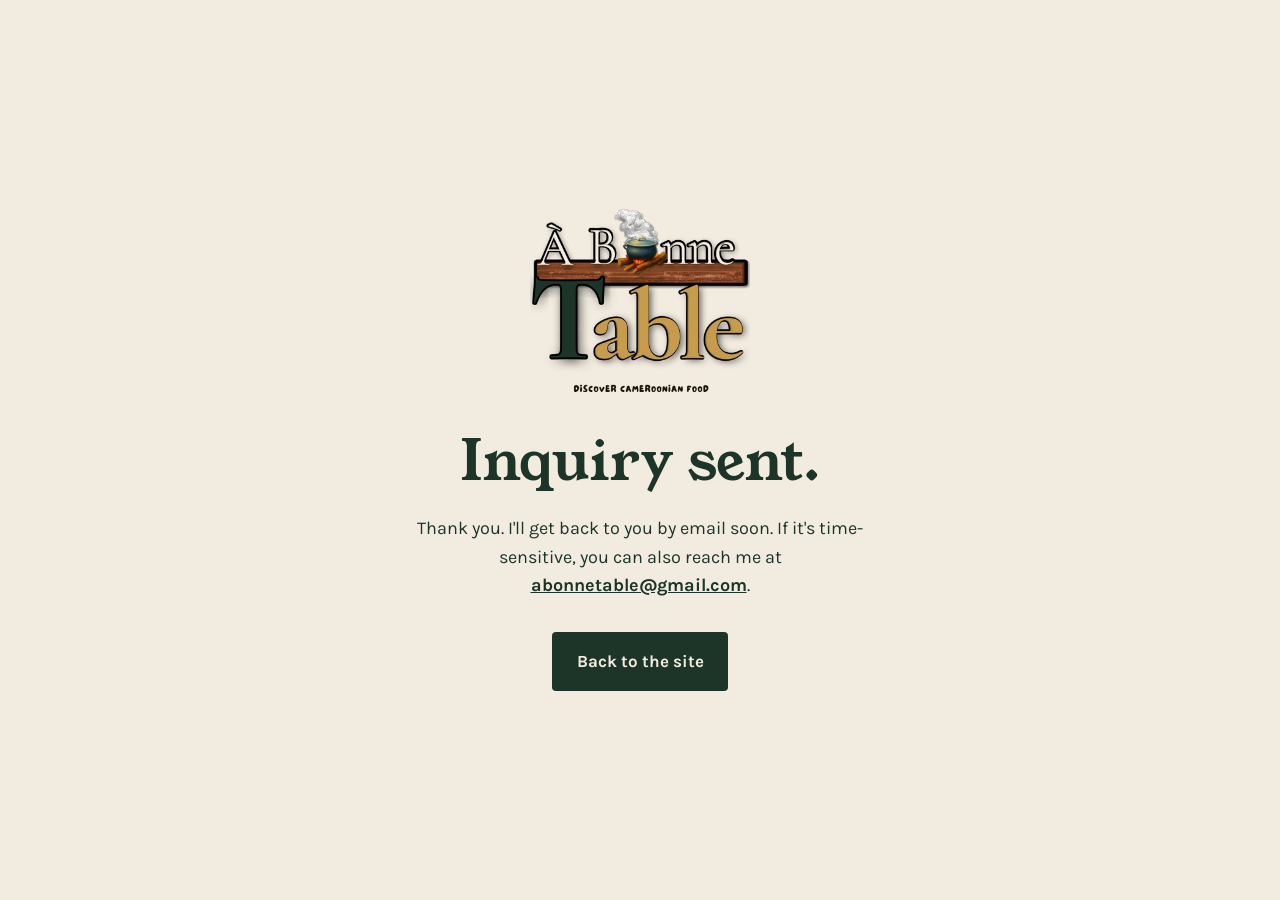
<file: thanks.html>
<!doctype html>
<html lang="en">
<head>
<meta charset="utf-8">
<meta name="viewport" content="width=device-width, initial-scale=1, viewport-fit=cover">
<title>Inquiry sent | À Bonne Table</title>
<meta name="robots" content="noindex">
<link rel="icon" href="[data-uri]" type="image/png">
<link rel="preconnect" href="https://fonts.googleapis.com">
<link rel="preconnect" href="https://fonts.gstatic.com" crossorigin>
<link href="https://fonts.googleapis.com/css2?family=Karla:wght@400;500;700&family=Young+Serif&display=swap" rel="stylesheet">
<style>
/* À Bonne Table brand palette */
:root {
  --laterite: #B85C2A;
  --forest:   #1C3528;
  --enamel:   #F2EBE0;
  --charcoal: #1A1208;
  --palm:     #C89B4A;

  --display: "Young Serif", Georgia, "Times New Roman", serif;
  --body: "Karla", "Helvetica Neue", Arial, sans-serif;

  --gutter: clamp(1.25rem, 4vw, 3.5rem);
  --max: 1240px;
}

*, *::before, *::after { box-sizing: border-box; }
html { scroll-behavior: smooth; scroll-padding-top: 4.5rem; -webkit-text-size-adjust: 100%; }
body {
  margin: 0;
  background: var(--charcoal);
  color: var(--charcoal);
  font-family: var(--body);
  font-size: 1.0625rem;
  line-height: 1.6;
  padding-bottom: env(safe-area-inset-bottom, 0px);
}
img, video { display: block; max-width: 100%; height: auto; }
figure { margin: 0; }
a { color: inherit; }
:focus-visible { outline: 3px solid var(--palm); outline-offset: 3px; border-radius: 2px; }

.skip {
  position: absolute; left: -999px; top: 0;
  background: var(--palm); color: var(--charcoal); padding: .6rem 1rem; z-index: 50;
}
.skip:focus { left: 1rem; top: 1rem; }

/* Woven raffia crosshatch, a nod to Bamiléké basketry */
.ladle-reels, .foot {
  background-color: var(--charcoal);
  background-image:
    repeating-linear-gradient(45deg, rgba(242,235,224,.035) 0 2px, transparent 2px 14px),
    repeating-linear-gradient(-45deg, rgba(242,235,224,.035) 0 2px, transparent 2px 14px);
}
.hero {
  background-color: var(--enamel);
  background-image:
    repeating-linear-gradient(45deg, rgba(28,53,40,.045) 0 2px, transparent 2px 14px),
    repeating-linear-gradient(-45deg, rgba(28,53,40,.045) 0 2px, transparent 2px 14px);
}

/* ---------- Header ---------- */
.top {
  position: sticky; top: 0; z-index: 20;
  display: flex; align-items: center; justify-content: space-between; gap: 1rem;
  padding: calc(.9rem + env(safe-area-inset-top, 0px)) var(--gutter) .9rem;
  background: rgba(242,235,224,.95);
  backdrop-filter: blur(6px);
  color: var(--forest);
  border-bottom: 1px solid rgba(28,53,40,.15);
  padding-top: calc(.5rem + env(safe-area-inset-top, 0px)); padding-bottom: .5rem;
}
.top-mark { display: flex; align-items: center; gap: .6rem; text-decoration: none; font-family: var(--display); font-size: 1.35rem; color: var(--forest); }
.top-mark img { width: 40px; height: 40px; border-radius: 9px; }
.top nav { display: flex; gap: clamp(.9rem, 2.5vw, 2rem); font-size: .95rem; font-weight: 500; }
.top nav a { text-decoration: none; padding: .25rem 0; border-bottom: 2px solid transparent; }
.top nav a:hover { border-bottom-color: var(--laterite); }
.top nav .nav-cta { background: var(--forest); color: var(--enamel); padding: .4rem .9rem; border-radius: 4px; border: 0; }
.top nav .nav-cta:hover { background: var(--laterite); }

/* ---------- Buttons ---------- */
.actions { display: flex; flex-wrap: wrap; gap: .75rem; margin-top: 2rem; }
.btn {
  display: inline-block; text-decoration: none; font-weight: 700;
  padding: .85rem 1.4rem; border-radius: 4px; border: 2px solid transparent;
  transition: background-color .2s, color .2s;
}
.btn-solid { background: var(--forest); color: var(--enamel); cursor: pointer; font: inherit; font-weight: 700; }
.btn-solid:hover { background: var(--laterite); }
.btn-line { border-color: var(--forest); color: var(--forest); }
.btn-line:hover { background: var(--forest); color: var(--enamel); }
.btn-cream { background: var(--enamel); color: var(--charcoal); }
.btn-cream:hover { background: var(--charcoal); color: var(--enamel); }

/* ---------- Hero ---------- */
.hero {
  color: var(--forest);
  display: grid;
  grid-template-columns: minmax(0, 1.25fr) minmax(0, .75fr);
  gap: var(--gutter);
  align-items: center;
  max-width: none;
  padding: clamp(2.5rem, 7vw, 6rem) var(--gutter) clamp(3.5rem, 8vw, 7rem);
}
.hero-text { max-width: 44rem; justify-self: end; width: 100%; }
.hero-logo { margin: 0; line-height: 0; }
.hero-logo img { width: min(100%, 560px); height: auto; margin-left: -2%; }
.hero-lede { font-size: clamp(1.2rem, 2vw, 1.45rem); margin: 2rem 0 .35rem; max-width: 30ch; }
.motto { font-family: var(--display); color: var(--laterite); font-size: clamp(1.1rem, 1.7vw, 1.3rem); margin: 0; }

.hero-reel { position: relative; justify-self: start; width: min(340px, 100%); }
.hero-reel .frame { position: relative; }
.hero-reel .frame::before {
  content: ""; position: absolute; inset: 1.25rem -1.25rem -1.25rem 1.25rem;
  background: var(--laterite); border-radius: 180px 180px 10px 10px;
}
.hero-reel video {
  position: relative;
  width: 100%; aspect-ratio: 9 / 16; object-fit: cover;
  border-radius: 180px 180px 10px 10px;
  background: var(--forest);
}
.hero-reel figcaption { position: relative; margin-top: 2.5rem; padding-left: 1.25rem; font-size: .9rem; }

/* ---------- Story ---------- */
.story {
  background: var(--forest); color: var(--enamel);
  display: grid; grid-template-columns: minmax(0, .8fr) minmax(0, 1.2fr);
  gap: clamp(2rem, 6vw, 5.5rem); align-items: center;
  padding: clamp(4rem, 9vw, 8rem) var(--gutter);
}
.story > * { max-width: 40rem; }
.story-photo { justify-self: end; width: 100%; }
.story-photo img { width: 100%; aspect-ratio: 4 / 5; object-fit: cover; object-position: 50% 30%; border-radius: 6px; }
.story blockquote { margin: 0; }
.story blockquote p {
  font-family: var(--display);
  font-size: clamp(1.6rem, 3.2vw, 2.55rem);
  line-height: 1.22;
  margin: 0;
  text-wrap: balance;
}
.sig { margin: 1rem 0 2.25rem; font-weight: 700; color: var(--palm); }
.story-text > p:not(.sig) { max-width: 58ch; line-height: 1.7; }

/* ---------- Section heads ---------- */
.section-head { max-width: var(--max); margin: 0 auto clamp(1.75rem, 4vw, 3rem); }
.section-head h2 {
  font-family: var(--display); font-weight: 400; margin: 0;
  font-size: clamp(2.4rem, 6vw, 4.5rem); line-height: 1;
}
.section-head p { margin: .75rem 0 0; font-size: 1.125rem; max-width: 50ch; }

/* ---------- Food mosaic ---------- */
.food {
  background: var(--enamel); color: var(--charcoal);
  padding: 0 var(--gutter) clamp(4rem, 9vw, 8rem);
}
.food { padding-top: clamp(4rem, 9vw, 7rem); }
.food .section-head h2 { color: var(--forest); }

.mosaic {
  max-width: var(--max); margin: 0 auto;
  display: grid; gap: clamp(.5rem, 1.2vw, 1rem);
  grid-template-columns: repeat(6, minmax(0, 1fr));
  grid-auto-rows: clamp(84px, 11vw, 150px);
  grid-template-areas:
    "a a a a b b"
    "a a a a b b"
    "c c d d b b"
    "c c d d e e"
    "c c d d e e"
    "f f g g e e"
    "f f g g h h"
    "f f g g h h";
}
.mosaic figure { position: relative; overflow: hidden; border-radius: 4px; background: var(--forest); }
.mosaic img { width: 100%; height: 100%; object-fit: cover; }
.mosaic figcaption {
  position: absolute; left: .6rem; bottom: .6rem; right: .6rem;
  width: fit-content; max-width: calc(100% - 1.2rem);
  background: var(--charcoal); color: var(--enamel);
  font-size: .875rem; font-weight: 500; line-height: 1.35;
  padding: .35rem .6rem; border-radius: 3px;
}
.m-a { grid-area: a; } .m-b { grid-area: b; } .m-c { grid-area: c; } .m-d { grid-area: d; }
.m-e { grid-area: e; } .m-f { grid-area: f; } .m-g { grid-area: g; } .m-h { grid-area: h; }
.m-d img { object-position: 50% 40%; }

/* ---------- Behind the ladle ---------- */
.ladle-reels { color: var(--enamel); padding: clamp(4rem, 9vw, 7.5rem) var(--gutter); }
.ladle-reels .section-head p { opacity: .85; }
.reels {
  max-width: var(--max); margin: 0 auto;
  display: grid; grid-template-columns: repeat(4, minmax(0, 1fr)); gap: clamp(.75rem, 1.6vw, 1.25rem);
}
.reels video { width: 100%; aspect-ratio: 9 / 16; object-fit: cover; border-radius: 6px; background: var(--forest); }
.reels figcaption { margin-top: .6rem; font-size: .95rem; }

/* ---------- Come to the table ---------- */
.table { background: var(--forest); color: var(--enamel); padding: clamp(4rem, 9vw, 8rem) var(--gutter); }
.table-inner {
  max-width: var(--max); margin: 0 auto;
  display: grid; grid-template-columns: minmax(0, 1fr) minmax(0, 1fr);
  gap: clamp(2rem, 6vw, 5rem); align-items: center;
}
.table h2 { font-family: var(--display); font-weight: 400; font-size: clamp(2.4rem, 6vw, 4.5rem); line-height: 1; margin: 0; }
.table-sub { margin: .6rem 0 2rem; font-size: 1.125rem; }
.ways dd.ask { margin-top: .5rem; }
.ways dd.ask a { color: var(--palm); font-weight: 700; font-size: .95rem; text-underline-offset: 3px; }
.ways { margin: 0; }
.ways > div { padding: 1.15rem 0; border-top: 1px solid rgba(242,235,224,.25); }
.ways > div:last-child { border-bottom: 1px solid rgba(242,235,224,.25); }
.ways dt { font-family: var(--display); color: var(--palm); font-size: 1.45rem; line-height: 1.2; }
.ways dd { margin: .3rem 0 0; max-width: 46ch; }
.pulse { margin-top: 2rem; max-width: 52ch; font-size: .98rem; opacity: .92; }
.pulse a { color: var(--palm); font-weight: 700; text-underline-offset: 3px; }

.table-photos {
  display: grid; grid-template-columns: 1fr 1fr; gap: clamp(.5rem, 1.2vw, 1rem);
  grid-template-areas: "one two" "one three";
  grid-template-rows: 1fr 1fr;
  height: clamp(420px, 52vw, 640px);
}
.table-photos figure { overflow: hidden; border-radius: 4px; }
.table-photos img { width: 100%; height: 100%; object-fit: cover; }
.tp-1 { grid-area: one; } .tp-2 { grid-area: two; } .tp-3 { grid-area: three; }
.tp-2 img { object-position: 50% 55%; }

/* ---------- Closing ---------- */
.chair {
  background: var(--laterite); color: var(--enamel);
  padding: clamp(4.5rem, 10vw, 8.5rem) var(--gutter);
  text-align: center;
}
.chair h2 { font-family: var(--display); font-weight: 400; font-size: clamp(3rem, 10vw, 7.5rem); line-height: .95; margin: 0; }
.chair p { font-size: 1.5rem; line-height: 1.4; max-width: 34ch; margin: 1.5rem auto 2.25rem; }

/* ---------- Footer ---------- */
.foot { color: var(--enamel); text-align: center; padding: 3.5rem var(--gutter) calc(3rem + env(safe-area-inset-bottom, 0px)); }
.foot-name { font-family: var(--display); font-size: 2rem; margin: 0; }
.foot a { color: var(--palm); text-underline-offset: 3px; }
.foot p { margin: .5rem 0 0; }
.foot .small { font-size: .875rem; opacity: .7; margin-top: 1.25rem; }

/* ---------- Inquiry form ---------- */
.inquire { background: var(--enamel); color: var(--charcoal); padding: clamp(4rem, 9vw, 7.5rem) var(--gutter); }
.inquire-inner {
  max-width: var(--max); margin: 0 auto;
  display: grid; grid-template-columns: minmax(0, .8fr) minmax(0, 1.2fr); gap: clamp(2rem, 6vw, 5rem);
}
.inquire h2 { font-family: var(--display); font-weight: 400; color: var(--forest); font-size: clamp(2.4rem, 6vw, 4.5rem); line-height: 1; margin: 0; }
.inquire-intro p { font-size: 1.125rem; max-width: 36ch; }
.inquire-intro .direct { font-size: 1rem; }
.inquire-intro a { color: var(--forest); font-weight: 700; text-underline-offset: 3px; }
.form { display: grid; grid-template-columns: 1fr 1fr; gap: 1.1rem 1.25rem; align-content: start; }
.field { display: flex; flex-direction: column; gap: .35rem; }
.field-wide { grid-column: 1 / -1; }
.field label { font-weight: 700; font-size: .95rem; color: var(--forest); }
.opt { font-weight: 400; color: #5a4d3e; }
.field input, .field select, .field textarea {
  font: inherit; color: var(--charcoal); background: #fffdf9;
  border: 1.5px solid rgba(28,53,40,.35); border-radius: 4px; padding: .7rem .8rem; width: 100%;
}
.field textarea { resize: vertical; min-height: 8rem; }
.field input:focus, .field select:focus, .field textarea:focus { outline: 3px solid var(--palm); outline-offset: 1px; border-color: var(--forest); }
.hp { position: absolute; left: -9999px; width: 1px; height: 1px; opacity: 0; }

/* ---------- Thank-you page ---------- */
.thanks-page { background: var(--enamel); }
.thanks { min-height: 100vh; display: flex; flex-direction: column; align-items: center; justify-content: center; text-align: center; padding: 3rem var(--gutter); color: var(--forest); }
.thanks img { width: 220px; height: auto; }
.thanks h1 { font-family: var(--display); font-weight: 400; font-size: clamp(2.4rem, 6vw, 3.5rem); margin: 1.5rem 0 .5rem; }
.thanks p { max-width: 44ch; font-size: 1.125rem; margin: 0 0 2rem; }
.thanks a:not(.btn) { color: var(--forest); font-weight: 700; }

/* ---------- Responsive ---------- */
@media (max-width: 900px) {
  .hero { grid-template-columns: 1fr; }
  .hero-text { justify-self: start; }
  .hero-reel { justify-self: center; width: min(300px, 78vw); margin-top: 1rem; }
  .story { grid-template-columns: 1fr; }
  .story-photo { justify-self: start; max-width: 26rem; }
  .table-inner, .inquire-inner { grid-template-columns: 1fr; }
  .reels {
    grid-template-columns: none; grid-auto-flow: column; grid-auto-columns: 62%;
    overflow-x: auto; scroll-snap-type: x mandatory; padding-bottom: .5rem;
  }
  .reels figure { scroll-snap-align: start; }
}
@media (max-width: 640px) {
  .top nav a[href="#story"], .top nav a[href="#food"] { display: none; }
  .top-mark { font-size: 1.15rem; }
  .top-mark img { width: 34px; height: 34px; }
  .form { grid-template-columns: 1fr; }
  .mosaic {
    grid-template-columns: 1fr 1fr;
    grid-auto-rows: 44vw;
    grid-template-areas: "a a" "b c" "b c" "d e" "d e" "f g" "f g" "h h";
  }
  .table-photos { height: 110vw; }
  .chair p { font-size: 1.3rem; font-weight: 700; }
}

@media (prefers-reduced-motion: reduce) {
  html { scroll-behavior: auto; }
  .btn { transition: none; }
}

</style>
</head>
<body class="thanks-page">
<main class="thanks">
  <picture>
    <source srcset="[data-uri]" type="image/webp">
    <img src="[data-uri]" alt="À Bonne Table" width="360" height="299">
  </picture>
  <h1>Inquiry sent.</h1>
  <p>Thank you. I'll get back to you by email soon. If it's time-sensitive, you can also reach me at <a href="mailto:abonnetable@gmail.com">abonnetable@gmail.com</a>.</p>
  <a class="btn btn-solid" href="index.html">Back to the site</a>
</main>
</body>
</html>
</file>
